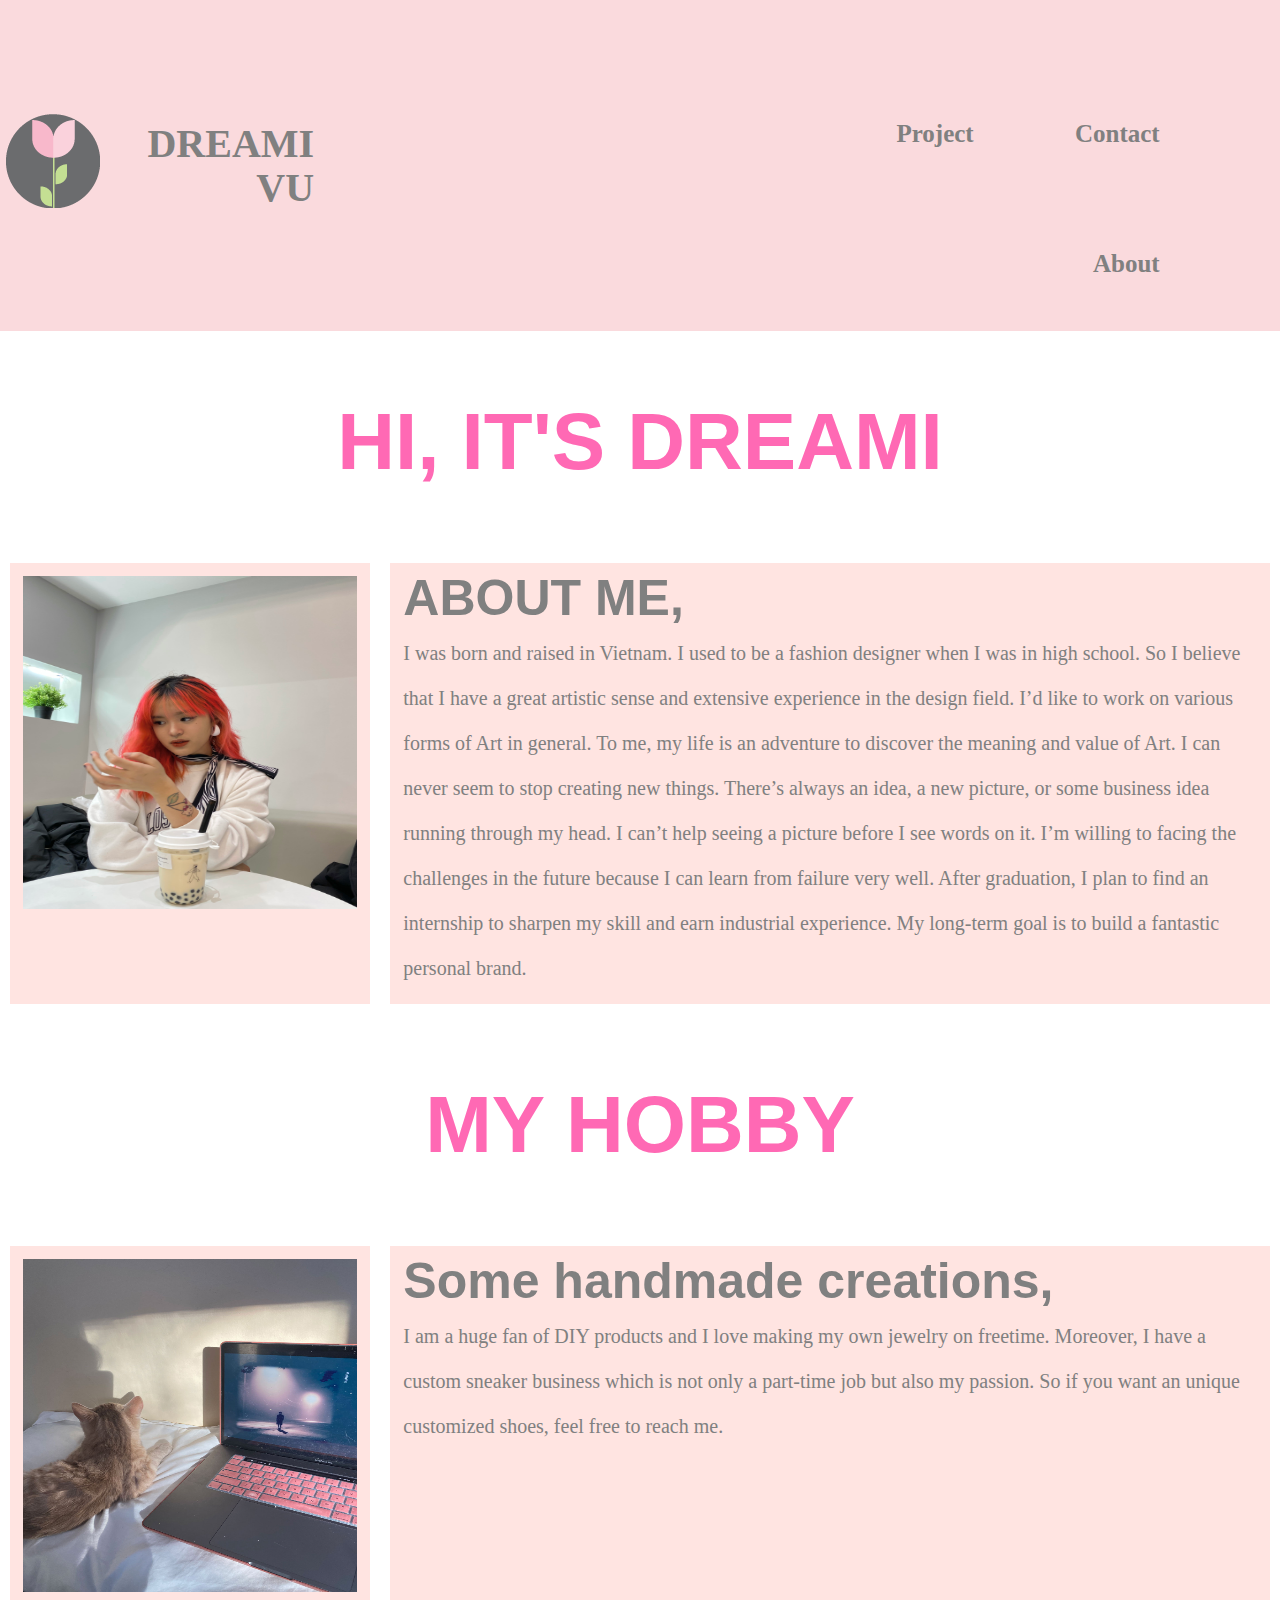
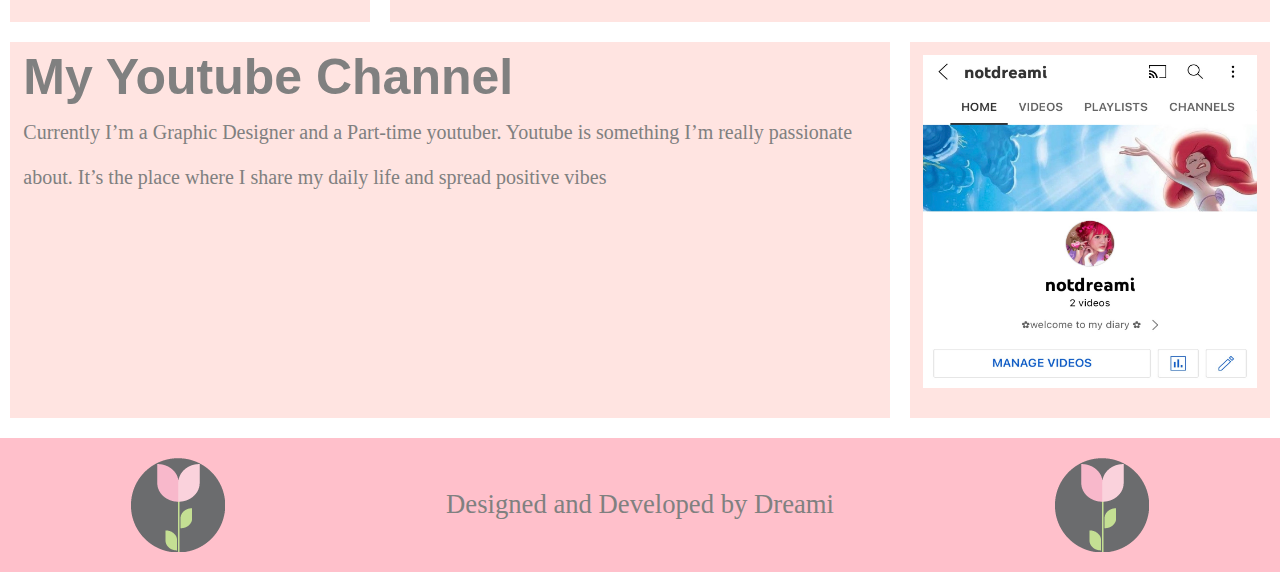
<file: about.html>
<!DOCTYPE html>
<html lang="en-ca">
<head>
<meta charset="UTF-8">
<meta name="<meta name="viewport" content="width=device-width,initial-scale=1">
<title> About me </title>
<link rel="stylesheet" href="css/style.css">
<style>
  #body img{
    width: 250pt;
    height: 250pt;
    align-items: center; 
    justify-content: center;
  }
  #body p {
    font-size: small;
  }

</style>
</head>

<header>
  <table>
      <tr>
          <td>
              <h1 style="color:grey;text-align:center;
              font-size:30pt;
              font-family: Georgia, 'Times New Roman', Times, serif;">
              <a href="HomePage.html">
              <table>
                  <tr>
                      <th>
                          <img src="images/logo-tulio.png">
                      </th>
                      <th> DREAMI VU </th>
                  </tr>
              </table>
            </a>
          </td>
          <td>
              <div id="menu">
                  <ul>
                      <li><a href="Contact.html">Contact</a></li>
                      <li><a href="Project.html">Project</a></li>
                      <li><a href="About.html">About</a></li>
                  </ul>
              </div>
          </td>
      </tr>
  </table>
</header>

<div id="body">

    <h1 style="margin: 50pt;">HI, IT'S DREAMI</h1>

    <div class="article-container">
       <div style="flex-grow: 1;">
               <img src="images/about page/about me.jpg" alt="">
       </div>
            <div style="flex-grow: 9;">
             <h1-article> ABOUT ME,</h1-article>
              <br>
                I was born and raised in Vietnam. I used to be a fashion
                designer when I was in high school. So I believe that I
                have a great artistic sense and extensive experience in
                the design field. I’d like to work on various forms of Art
                in general. To me, my life is an adventure to discover
                the meaning and value of Art. I can never seem to stop
                creating new things. There’s always an idea, a new
                picture, or some business idea running through my
                head. I can’t help seeing a picture before I see words on
                it. I’m willing to facing the challenges in the future
                because I can learn from failure very well. After
                graduation, I plan to find an internship to sharpen my
                skill and earn industrial experience. My long-term goal
                is to build a fantastic personal brand.
              </div>
  </div>

  <h1 style="margin: 50pt;">MY HOBBY</h1>
  <div class="article-container">
    <div style="flex-grow: 1;">
            <img src="images/about page/hobby01.jpg" alt="">
    </div>
         <div style="flex-grow: 9;">
          <h1-article> Some handmade creations,</h1-article>
           <br>
           I am a huge fan of DIY products and I love making my own jewelry on freetime. Moreover, I have a
           custom sneaker business which is not only a part-time job but also my passion. So if you want an
           unique customized shoes, feel free to reach me.
           </div>
    </div>
    <div class="article-container">
         <div style="flex-grow: 8;">
          <h1-article> My Youtube Channel</h1-article>
           <br>
           Currently I’m a Graphic Designer and a Part-time youtuber. Youtube is something I’m really passionate
           about. It’s the place where I share my daily life and spread positive vibes
           </div>     
    <div style="flex-grow: 2;">
      <img src="images/about page/hobby 2.jpg" alt="">
</div>
    </div>
  </div>
</div>

  <footer>
    <img src="images/logo-tulio.png">
   <div class="footerText">Designed and Developed by Dreami</div>
   <img src="images/logo-tulio.png">
  </div>
 </footer>
</file>
<file: css/style.css>
body, ul {
  margin: auto;
  text-align: left;
  font-size: 20pt;
}
h1 {
  font-size: 80px;
  line-height: 110%;
  text-align: center;
  margin-top: 10px;
  margin-right: 20pt;
  margin-bottom: 10px;
  color: hotpink;
  font-family:'Segoe UI', Tahoma, Geneva, Verdana, sans-serif;
}

h1-article {
  font-size: 50px;
  font-weight: bolder;
  color: grey;
  font-family:'Segoe UI', Tahoma, Geneva, Verdana, sans-serif;
}

h2 {
  text-align: center;
}
nav {
  background-color: #FADCDE;
  position: fixed;
  z-index: 1;
  width: 100%;
}

nav ul li {
  display: inline-block;
  margin: 0 50px;
  padding: 0;
  text-transform: uppercase;
  letter-spacing: 2px;
  font-size: 14px;
}

nav ul {
  margin: 0 auto;
  text-align: right;
  padding: 40px;
}

* {
  box-sizing: border-box;
}

ul {
  list-style-type: none;
  margin-bottom: 10pt;
  height: 10pt;
  text-align: right;
  padding: 50pt;
}

li {
  float: right;
}

a {
  color:grey; text-align:center;
  font-weight:600;
  font-size:30pt;
  font-family: Georgia, 'Times New Roman', Times, serif;
  text-decoration: none;
  text-align: right;
}

li a {
  color: gray;
  margin: 30pt;
  font-size: 25px;
  font-family: Cambria, Cochin, Georgia, Times, 'Times New Roman', serif;
  text-decoration: none;
  text-align: right;
  padding: 8pt;
  float: right;
}
a:hover{
  background-color: pink;
  border-radius: 25pt;
}
p {
  font-family: "Montserrat", sans-serif;
  font-size: 15pt;
  text-align: center;
  float: bottom;
  padding: 40pt;
  height: 160pt;
  width: 251pt ;
}

header {
  background-color:#fadadd;
  top: 10px;
  font-family:'Segoe UI', Tahoma, Geneva, Verdana, sans-serif;
}

#banner {
  top: 50px;
  position: relative;
  margin-bottom: 100px;
  padding-left: 100pt;
  background-image: url('../images/banner.jpg');
  background-repeat: no-repeat;
  background-size: cover;
  background-position-y: -150px;
  display: flex; 
  align-items: center; 
  justify-content: center;
}

.article-container {
  display: flex;
  align-items: stretch;
}

.article-container > div {
  background-color: #ffe4e1;
  color: grey;
  margin: 10px;
  text-align: left;
  padding: 10pt;
  line-height: 45px;
  font-size: 20px;
}

.article-container > th {
  padding: 0;
}

.styleForm{
  background-color: #ffe4e1;
  color: grey;
  text-align: left;
  padding: 10pt;
  line-height: 45px;
  font-size: 20px;
  font-family:'Segoe UI', Tahoma, Geneva, Verdana, sans-serif;
}
.styleForm input {
  width: 100%;
  padding: 12px 20px;
  margin: 8px 0;
  border-radius: 20px;
  width: 500px;
}
.styleForm textarea{
  width: 100%;
  padding: 12px 20px;
  margin: 8px 0;
  border-radius: 20px;
  width: 1020px;
}

.bgimg{
  background-image: url(images/bubble.png);
  width: fit-content;
}

#menu {
  font-family: "Montserrat", sans-serif;
  font-size: 25pt;
  padding-left: 289pt;
}
.button {
  display: flex;
  border: 1px solid grey;
  text-decoration: none;
  padding: 10px 30px;
  margin-top: 20px;
  border-radius: 20px;
  align-items: center;
  font-family: 'Segoe UI', Tahoma, Geneva, Verdana, sans-serif;
  font-size: 18px;
  background-color:pink;
  margin-left: 450px;

}

footer {
  background-color:pink;
  top: 10px;
  position: relative;
  padding-left: 100pt;
  display: flex;
  justify-content: space-around;
  height: fit-content;
  padding:20px;
}
.footerText{
  display:flex;
  align-items: center;
  color: grey;
}
</file>
